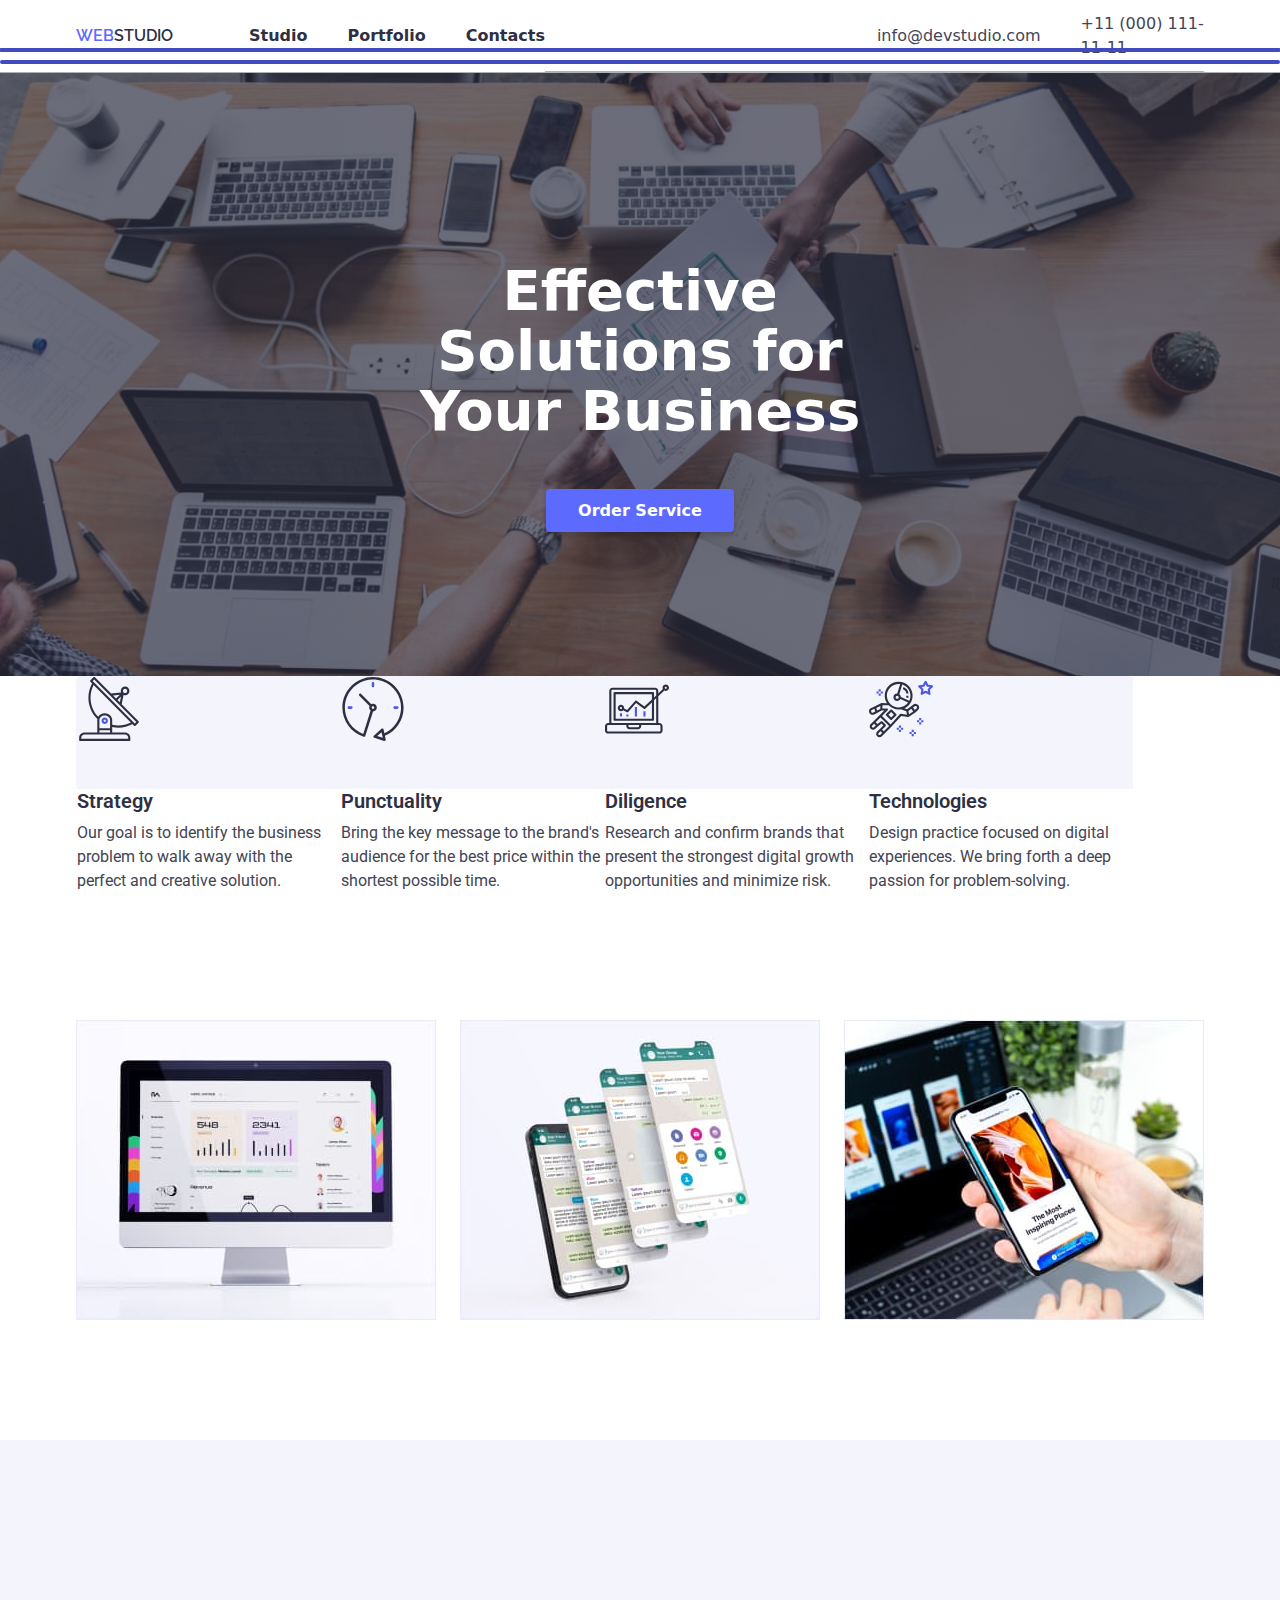
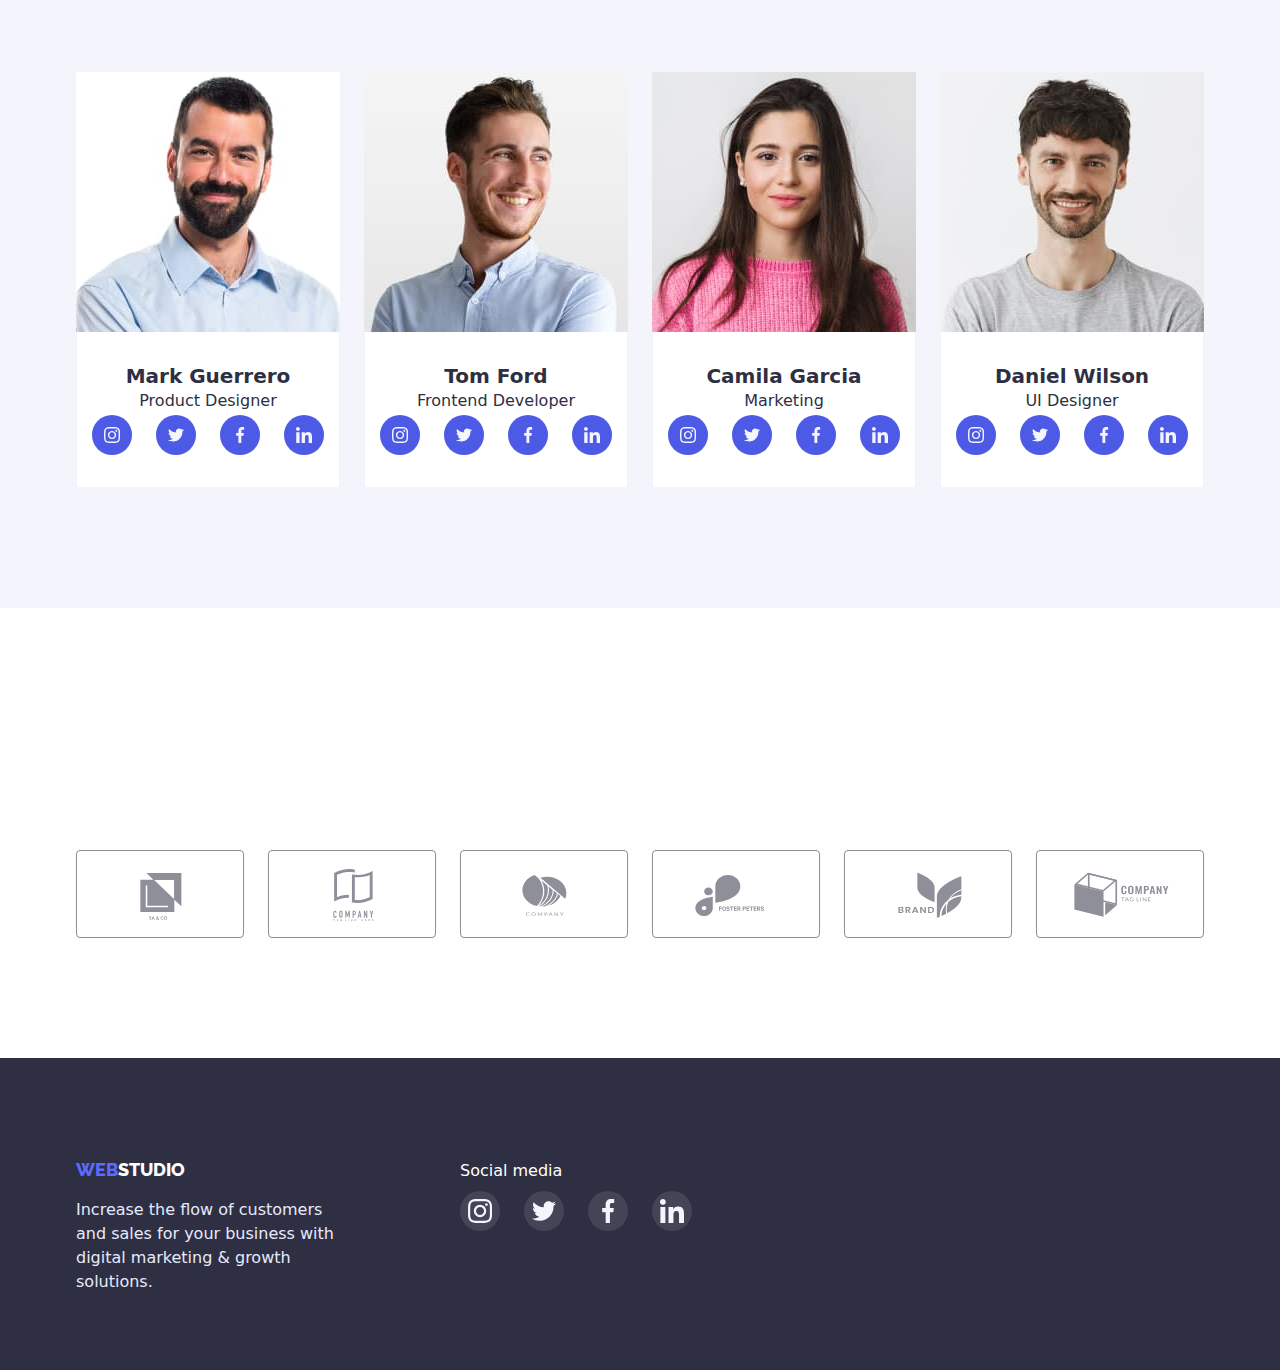
<file: index.html>
<!DOCTYPE html>
<html lang="en">
<head>
    <meta charset="UTF-8">
    <meta http-equiv="X-UA-Compatible" content="IE=edge">
    <meta name="viewport" content="width=device-width, initial-scale=1.0">
    <title>Main Page</title>
    <link rel="preconnect" href="https://fonts.googleapis.com"><link rel="preconnect" href="https://fonts.gstatic.com" crossorigin><link href="https://fonts.googleapis.com/css2?family=Raleway:wght@800&family=Roboto:wght@400;700&display=swap" rel="stylesheet">
    <link rel="stylesheet" href="./css/styles.css">
    <link rel="stylesheet" href="https://cdn.jsdelivr.net/npm/modern-normalize@1.1.0/modern-normalize.min.css">
    <link href="https://unpkg.com/aos@2.3.1/dist/aos.css" rel="stylesheet">
</head>
<body>
    <main>
        <header class=" header page-header-container ">
            <div class="container"style='display:flex;'>
                <nav class="page-nav">
                    <a href="" class=" studio link page-header  "><span class="web">Web</span>studio</a>
                    <ul class=" header-list list ">
                        <li class="header-list">
                            <a  class=" link page-header page-header-list" href="index.html "> Studio</a></li>
                        <li class="header-list">
                            <a class=" link page-header page-header-list" href=" portfolio.html "> Portfolio</a></li>
                        <li class="header-list">
                            <a class=" link page-header  page-header-list" href="#contacts">Contacts</a></li>
            </ul>   
    </nav>
    <ul class="header-list header list">
        <li class="header-link">
           <a class="contacts page-header page-header-list" href="mailto:info@devstudio.com">info@devstudio.com</a></li>
       <li class="header-link">
           <a class="contacts2 page-header page-header-list" href="tel:+110001111111">+11 (000) 111-11-11</a></li>
   </ul> 
            </div> 
    </header> 
        <section class="sol " id="studio">
            <div class="container" >
            <h1 class="solutions-title">Effective Solutions for Your Business </h1>
                <button type="button" class="btn btn-list" data-modal-open>Order Service</button >
            </div>
            </section>
        <section class=" container">
            <h2 class="visual skills">Our skills</h2>
                    <ul class=" list-ul list skills title-skills"> 
                            <li class="rectangle"> 
                                <div class="box-1">
                                        <svg class="foto-logo" width="64" height="64">
                                            <use href="./images/symbol-defs2.svg#icon-antenna-1-2-1"></use>
                                        </svg> 
                                    </div>
                            <h3 class="title-list">Strategy</h3>
                            <p class="text "> Our goal is to identify the business problem to walk away with the perfect and creative solution.</p> </li>
                                <li class="rectangle">
                                    <div class="box-1">
                                    <svg class="foto-logo " width="64" height="64">
                                        <use href="./images/symbol-defs2.svg#icon-clock-1-2-1"></use>
                                    </svg>
                                </div>  
                                <h3  class="title-list ">Punctuality</h3>
                             <p class="text"> Bring the key message to the brand's audience for the best price within the shortest possible time.</p>  
                            </li>
                    <li class="rectangle">
                        <div class="box-1">
                        <svg class="foto-logo" width="64" height="64">
                            <use href="./images/symbol-defs2.svg#icon-diagram-1-2-1"></use>
                        </svg>
                    </div>
                        <h3  class="title-list ">Diligence</h3>
                            <p class="text"> Research and confirm brands that present the strongest digital growth opportunities and minimize risk.</p>
                        </li>
                        <li class="rectangle">
                            <div class="box-1">
                            <svg class="foto-logo " width="64" height="64">
                                <use href="./images/symbol-defs2.svg#icon-astronaut-1-2-1"></use>
                            </svg> </div>
                    <h3  class="title-list ">Technologies</h3>
                      <p class="text">Design practice focused on digital experiences. We bring forth a deep passion for problem-solving.</p>  
                    </li>
                </ul> 
            </section>
           <section class="foto">
            <div class="container">
                <h2 class="kann-title" data-aos="fade-up-right">What are we doing</h2>
                <ul class="foto-list list">
                    <li class="foto-phone"><img src="./images/foto.jpg" alt="Laptop" width="360" height="300"></li>
                    <li class="foto-phone"><img src="./images/foto2.jpg" alt="Phones" width="360" height="300" ></li>
                    <li class="foto-phone"><img src="./images/foto3.jpg" alt="App in phone" width="360" height="300" ></li>
                </ul>
            </div>
            </section>
    <section class="team-title " >
        <div class="container">
   <h2 class="title-team "data-aos="fade-up-left" >Our Team </h2>
   <ul class="team-foto list ">
    <li class="team-title-foto"> 
        <img src="./images/foto4.jpg" alt="Product Designer" width="265px" height="260px">
     <div class="  empployees-card-contant-wrapper">
        <h3 class="name">Mark Guerrero</h3>
        <p class="work">Product Designer</p>
        <ul class=" social list">
            <li class="social-media ">
                <a href="" class="social-link link">
                    <svg class="social-icon" width="16" height="16">
                        <use href="./images/defs.svg#icon-instagram"></use>
                    </svg>
                </a></li>
                <li class="social-media">
                    <a href="" class="social-link link">
                        <svg class=" social-icon" width="16" height="16">
                            <use href="./images/defs.svg#icon-twitter"></use>
                        </svg>
                    </a></li>
                <li class="social-media">
                    <a href="" class="social-link link">
                        <svg class=" social-icon" width="16" height="16">
                            <use href="./images/defs.svg#icon-facebook"></use>
                        </svg>  
                    </a></li>
                <li class="social-media ">
                    <a href="" class="social-link link">
                        <svg class=" social-icon" width="16" height="16">
                            <use href="./images/defs.svg#icon-linkedin"></use>
                        </svg> 
                    </a></li>
    </div>
    </li>
       <li class="team-title-foto"><img src="./images/foto5.jpg" alt="Frontend Developer" width="265px" height="260px">
        <div class="empployees-card-contant-wrapper">
        <h3 class="name">Tom Ford</h3>
        <p class="work">Frontend Developer</p>
        <ul class="social list">
            <li class="social-media">
                <a href="" class="social-link link">
                <svg class="social-icon" width="16" height="16">
                    <use href="./images/defs.svg#icon-instagram"></use>
                </svg>
            </a></li>
            <li class="social-media">
                <a href="" class="social-link link">
                    <svg class=" social-icon" width="16" height="16">
                        <use href="./images/defs.svg#icon-twitter"></use>
                    </svg>
                </a></li>

            <li class="social-media">
                <a href="" class="social-link link">
                    <svg class=" social-icon" width="16" height="16">
                        <use href="./images/defs.svg#icon-facebook"></use>
                    </svg> 
                </a></li>
            <li class="social-media ">
                <a href="" class="social-link link">
                    <svg class=" social-icon" width="16" height="16">
                        <use href="./images/defs.svg#icon-linkedin"></use>
                    </svg> 
                </a></li>
        </ul>
    </div>
    </li> 
    <li class="team-title-foto"><img src="./images/foto6.jpg" alt="Marketing" width="265px" height="260px">
        <div class="empployees-card-contant-wrapper">
            <h3 class="name">Camila Garcia </h3>
            <p class="work">Marketing</p>
            <ul class="social list">
                <li class="social-media ">
                    <a href="" class="social-link link">
                        <svg class="social-icon" width="16" height="16">
                            <use href="./images/defs.svg#icon-instagram"></use>
                        </svg> 
                    </a></li>
                <li class="social-media">
                    <a href="" class="social-link link">
                        <svg class=" social-icon" width="16" height="16">
                            <use href="./images/defs.svg#icon-twitter"></use>
                        </svg>
                    </a></li>
                <li class="social-media">
                    <a href="" class="social-link link">
                        <svg class=" social-icon" width="16" height="16">
                            <use href="./images/defs.svg#icon-facebook"></use>
                        </svg>
                    </a></li>
                <li class="social-media">
                    <a href="" class="social-link link">
                        <svg class=" social-icon" width="16" height="16">
                            <use href="./images/defs.svg#icon-linkedin"></use>
                        </svg> 
                    </a></li>
            </ul>
        </div>
    </li>
    <li class="team-title-foto" ><img src="./images/foto7.jpg" alt="UI Designer" width="265px" height="260px">
        <div class="empployees-card-contant-wrapper">
            <h3 class="name">Daniel Wilson</h3>
            <p class="work">UI Designer</p>
            <ul class="social list">
                <li class="social-media">
                    <a href="" class="social-link link">
                        <svg class="social-icon" width="16" height="16">
                            <use href="./images/defs.svg#icon-instagram"></use>
                        </svg> 
                    </a></li>
                <li class="social-media">
                    <a href="" class="social-link link">
                        <svg class=" social-icon" width="16" height="16">
                            <use href="./images/defs.svg#icon-twitter"></use>
                        </svg>   
                    </a></li>
                <li class="social-media">
                    <a href="" class="social-link link">
                        <svg class=" social-icon" width="16" height="16">
                            <use href="./images/defs.svg#icon-facebook"></use>
                        </svg>
                    </a></li>
                <li class="social-media">
                    <a href="" class="social-link link">
                        <svg class=" social-icon" width="16" height="16">
                            <use href="./images/defs.svg#icon-linkedin"></use>
                        </svg>
                    </a></li>
            </ul>
       </div> 
    </li>
   </ul>
</div>
    </section>
    <section class="customers">
        <div class="container">
        <h2 class="customers-text" data-aos="fade-down-left">Customers</h2>
        <ul class="box list">
            <li class="logo">                                 
                <a href="" class="icone-link">
                <svg class=" logo-icon" width="104" height="56">
                    <use href="./images/symbol-defs.svg#icon-Logo"></use>
                </svg>
            </a></li>
            <li class="logo">
                <a href="" class="icone-link">
                    <svg class=" logo-icon"  width="104" height="56">
                        <use href="./images/symbol-defs.svg#icon-Logo2"></use>
                    </svg>
                </a></li>
            <li class="logo">
                <a href="" class="icone-link">
                    <svg class=" logo-icon" width="104" height="56" >
                        <use href="./images/symbol-defs.svg#icon-Logo3"></use>
                    </svg>
                </a>
            </li>
            <li class="logo">
                <a href="" class="icone-link">
                    <svg class=" logo-icon"  width="104" height="56">
                        <use href="./images/symbol-defs.svg#icon-Logo4"></use>
                    </svg>
                </a>
            </li>
            <li class="logo">
                <a href="" class="icone-link">
                    <svg class=" logo-icon"  width="104" height="56">
                        <use href="./images/symbol-defs.svg#icon-Logo5"></use>
                    </svg>
                </a>
            </li>
            <li class="logo">
                <a href="" class="icone-link">
                    <svg class=" logo-icon" width="104" height="56" >
                        <use href="./images/symbol-defs.svg#icon-Logo6"></use>
                    </svg>
                </a>
            </li>
        </ul>
    </div>
    </section>
    </main>
    <footer class="footer " id="contacts">
        <div class="container footer-container">
           <div class="div">
            <a class=" studio-footer link footer-end list " href=""><span class="web2">Web</span>studio</a></li>
        <p class="end-text">Increase the flow of customers and sales for your business with digital marketing & growth solutions.</p>
    </div>
        <div class="footer-div">
        <p class="media">Social media</p>
        <ul class="box-icone2 list ">
            <li class="box-icone">
            <a href="" class="box-icone-a">
                <svg class=" media-icone-a" width="24" height="24" >
                    <use href="./images/defs.svg#icon-instagram"></use>
                </svg>
            </a></li>
        <li class="box-icone">
             <a href="" class="box-icone-a">
             <svg class=" media-icon" width="24" height="24">
                <use href="./images/defs.svg#icon-twitter"></use>
            </svg>
        </a></li>
        <li class="box-icone">
             <a href="" class="box-icone-a">
                <svg class=" media-icon" width="24" height="24">
                    <use href="./images/defs.svg#icon-facebook"></use>
                </svg>
             </a></li>
             <li class="box-icone">
                <a href="" class="box-icone-a">
                    <svg class=" media-icon" width="24" height=24">
                        <use href="./images/defs.svg#icon-linkedin"></use>
                    </svg>
                </a></li>
    </ul> 
</div>
    </div>
    </footer>
    <div class="backdrop is-hidden" data-modal >
        <div class="modal">
            <button type="button" class="modal-button" data-modal-close >
                <a href="" class="icon-a">
                <svg class="" width="8" height=8" >
                    <use href="./images/x.svg"  ></use>
                </svg>
            </button>
        </div>
    </div>
</body> 
<script src="https://unpkg.com/aos@2.3.1/dist/aos.js"></script>
<script>
AOS.init();
</script>
<script src="./js/modal.js"></script>
</html>
</file>
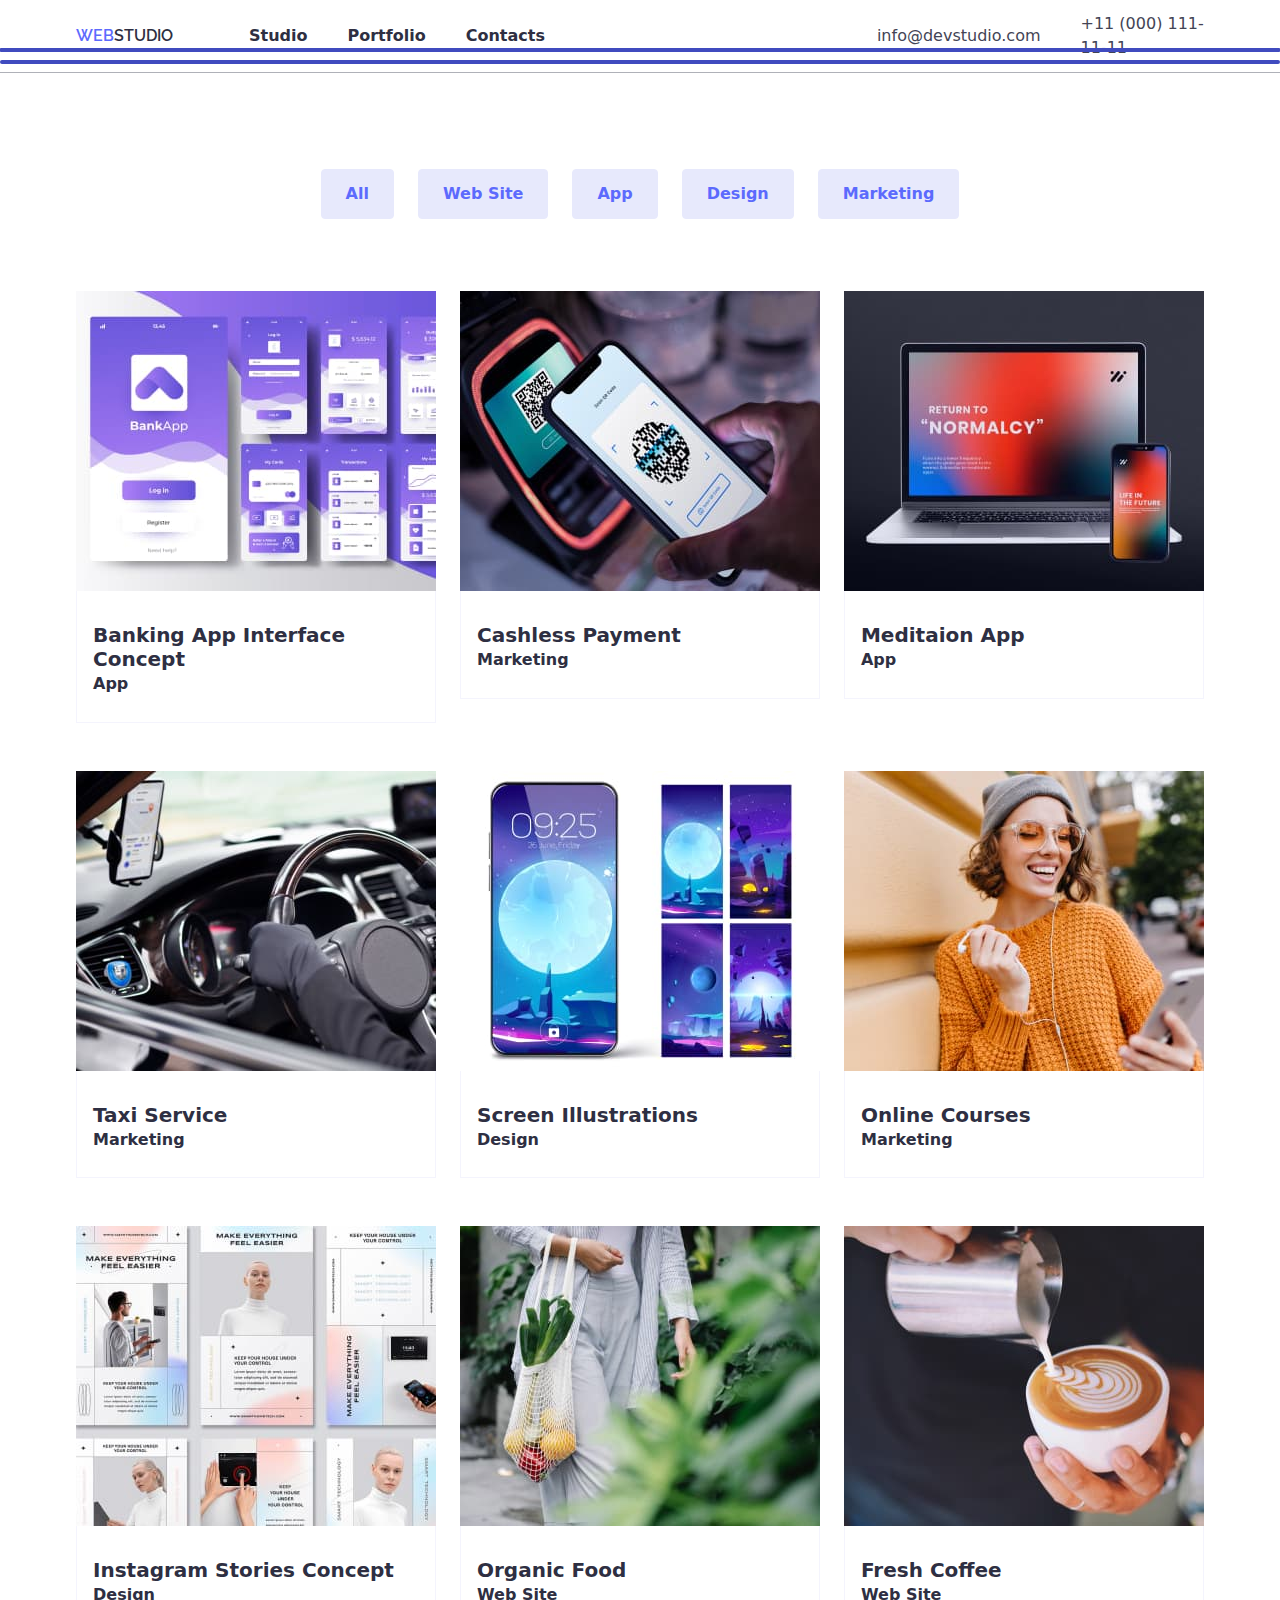
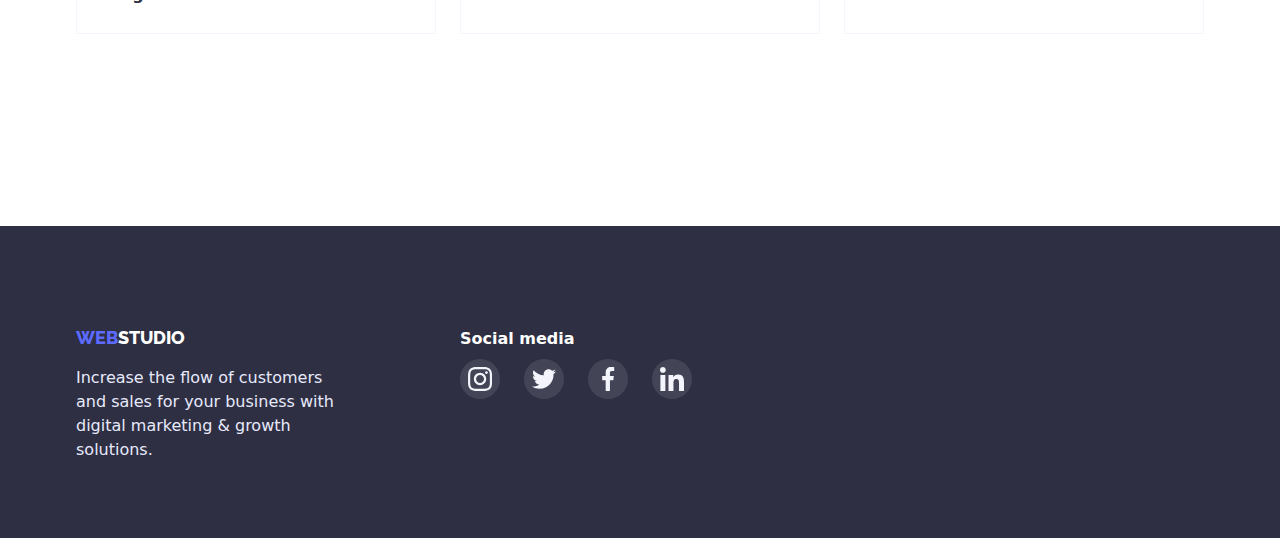
<file: portfolio.html>
<!DOCTYPE html>
<html lang="en">
<head>
    <meta charset="UTF-8">
    <meta http-equiv="X-UA-Compatible" content="IE=edge">
    <meta name="viewport" content="width=device-width, initial-scale=1.0">
    <title>Portfolio</title>
    <link rel="preconnect" href="https://fonts.googleapis.com"><link rel="preconnect" href="https://fonts.gstatic.com" crossorigin><link href="https://fonts.googleapis.com/css2?family=Raleway:wght@800&family=Roboto:wght@400;700&display=swap" rel="stylesheet">
    <link rel="stylesheet" href="./css/styles.css">
    <link rel="stylesheet" href="https://cdn.jsdelivr.net/npm/modern-normalize@1.1.0/modern-normalize.min.css">
</head>
<body>
    <header class="page-header-container header">
        <div class="container" style='display:flex;'>
            <nav class="page-nav">
                <a href="" class=" studio link page-header"><span class="web">Web</span>studio</a>
                <ul class=" header-list list ">
                    <li class="header-list">
                        <a  class=" link page-header page-header-link" href="index.html "> Studio</a></li>
                    <li class="header-list">
                        <a class=" link page-header page-header-list" href=" portfolio.html "> Portfolio</a></li>
                    <li class="header-list">
                        <a class=" link page-header page-header-list"  href="#contacts">Contacts</a></li>
                </ul>
            </nav>
            <ul class="header-list list ">
                <li class=" header-link">
                    <a class=" contacts page-header page-header-list" href="mailto:info@devstudio.com">info@devstudio.com</a></li>
                <li class=" header-link">
                    <a class=" contacts2 page-header page-header-list" href="tel:+110001111111">+11 (000) 111-11-11</a></li>
            </ul>
        </div>
            </header>
    <main>
    <section class="portfolio">
        <div class="container">
            <h1 class="button3 visual " id="portfolio">Button</h1>
            <ul class="list-button button2">
           <li><button type="button" class=" button button-list ">All</button></li>
           <li><button type="button" class=" button button-list ">Web Site</button></li>
          <li><button type="button" class=" button  button-list ">App</button></li> 
          <li><button type="button" class=" button  button-list ">Design</button></li> 
           <li><button type="button" class=" button button-list ">Marketing</button></li>
       </ul>
       <ul class=" team-foto-list list foto-team " >
        <li class=" team-title-foto team-title-foto1">
            <a href="" class="link ">
                <img src="./portfolio-images/foto.jpg" alt="Banking " width="360" height="300">
           <div class="empployees-card-contant2" >
            <h2  class=" name">Banking App Interface Concept</h2>
            <p class=" work">App</p>
           </div>
        </a>
        </li>
        <li class="team-title-foto team-title-foto1">
            <div class="foto-text-wrap">
                <a href="" class="link foto-text-a ">
                    <img src="./portfolio-images/phone.jpg" alt="phone" width="360" height="300">
                    <p class="foto-text0">14 Stylish and User-Friendly App Design Concepts · Task Manager App · Calorie Tracker App · Exotic Fruit Ecommerce App · Cloud Storage App</p>
                </div>
                    <div class="empployees-card-contant2">
                        <h2 class="name">Cashless Payment</h2>
                        <p class="work" >Marketing</p>
                    </div>
    
            
        </a>
        </li>
        <li class=" team-title-foto team-title-foto1">
            <a href="" class="link ">
            <img src="./portfolio-images/Laptop.jpg" alt="Meditaion App" width="360" height="300">
            <div  class="empployees-card-contant2">
                <h2 class="name">Meditaion App</h2>
                <p class="work">App</p>
            </div>
        </a>
        </li>
        <li class="team-title-foto team-title-foto1">
            <a href="" class="link ">
            <img src="./portfolio-images/taxi.jpg" alt="Taxi" width="360" height="300">  
            <div class="empployees-card-contant2" >
                <h3 class="name">Taxi Service</h3>
                <p class="work">Marketing</p>
            </div>
        </a>
        </li>
        <li class="team-title-foto team-title-foto1" >
            <a href="" class="link">
            <img src="./portfolio-images/screen.jpg" alt="Screen" width="360" height="300">
           <div class="empployees-card-contant2">
            <h3 class="name">Screen Illustrations</h3>
            <p class="work" >Design</p>
           </div>
        </a>
        </li>
        <li class="team-title-foto team-title-foto1 ">
            <a href="" class="link ">
            <img src="./portfolio-images/online.jpg" alt="Online Courses" width="360" height="300">
           <div class="empployees-card-contant2" >
            <h3 class="name">Online Courses</h3>
            <p class="work">Marketing</p>
           </div>
        </a>
        </li>
        <li class="team-title-foto team-title-foto1">
            <a href="" class="link">
            <img src="./portfolio-images/instagram.jpg" alt="Instagram Stories" width="360" height="300">
         <div class="empployees-card-contant2">  
            <h3 class="name">Instagram Stories Concept</h3>
           <p class="work">Design</p>
        </div>
    </a>
    </li>
        <li class="team-title-foto team-title-foto1">
            <a href="" class="link">
            <img src="./portfolio-images/organic.jpg" alt="Organic Food" width="360" height="300">
            <div class="empployees-card-contant2" >
                <h3 class="name" >Organic Food</h3>
                <p class="work">Web Site</p>
            </div>
        </a>
        </li>
        <li class="team-title-foto team-title-foto1">
            <a href="" class="link ">
            <img src="./portfolio-images/coffee.jpg" alt="Fresh Coffee" width="360" height="300"> 
            <div class="empployees-card-contant2" >
                <h3 class="name" >Fresh Coffee</h3>
                <p class="work">Web Site</p>
            </div>
        </a>
        </li>   
    </ul>     
</div>  
</section>
</main>  
<footer class="footer " id="contacts">
    <div class="container footer-container">
       <div class="div">
        <a class=" studio-footer link footer-end list " href=""><span class="web2">Web</span>studio</a></li>
    <p class="end-text">Increase the flow of customers and sales for your business with digital marketing & growth solutions.</p>
</div>
    <div class="footer-div">
    <h3 class="media">Social media</h3>
    <ul class="box-icone2 list ">
        <li class="box-icone">
            <a href="" class="box-icone-a">
            <svg class=" media-icone-a" width="24" height="24" >
                <use href="./images/defs.svg#icon-instagram"></use>
            </svg>
        </a></li>
    <li class="box-icone">
         <a href="" class="box-icone-a">
         <svg class=" media-icon" width="24" height="24">
            <use href="./images/defs.svg#icon-twitter"></use>
        </svg>
    </a></li>
    <li class="box-icone">
         <a href="" class="box-icone-a">
            <svg class=" media-icon" width="24" height="24">
                <use href="./images/defs.svg#icon-facebook"></use>
            </svg>
         </a></li>
         <li class="box-icone">
            <a href="" class="box-icone-a">
                <svg class=" media-icon" width="24" height=24">
                    <use href="./images/defs.svg#icon-linkedin"></use>
                </svg>
            </a></li>
</ul>
</div>
</div>
</footer>
</body>
</html>
</file>
<file: css/styles.css>
:root{
    --title-color : #2E2F42;
    --typle-color:#5c6afd;
    --while-color:#FFFFFF;
    --typle2-color:#434455;
    --while2-color:#E7E9FC;
    --while3-color:#F4F4FD;
    --blue-color:#4D5AE5;
    --title2-color:#AFB1B8;
    --title3-color:#8E8F99;
    --title4-color:#E5E5E5;
    --blue2-color:#404BBF;
    --green:#31D0AA;
}

h1,
h2,
h3,
p{
margin-top: 0%;
margin-bottom: 0%;
}

ul{
margin-top: 0%;
margin-bottom: 0%;
padding-left: 0%;
}
img{
display: block;
width: 100%;
height: auto;
}
.container{
width: 1158px;
margin-left: auto;
margin-right: auto;
padding-left: 15px;
padding-right: 15px;
}
/*-------------HEADER-------------- */
.header{
background:var(--while-color);
border-bottom: 1px solid var(--title2-color);
}
.element.style{
    display: flex;
}
.studio{
   margin-right: 76px;
}
.page-header-container{
    display: flex;
    align-items: center;
}
.page-nav{
    display:flex;
    align-items: center;
}
.header-list{
    display: flex;
    align-items: center; 
    gap: 40px;
    color: transparent;
    transition: color 300ms linear ;
    }
.page-header::after{
    content:'' ;
    position: absolute;
    width: 100%;
    height: 4px;
    display: block;
    background-color:var(--blue2-color);
    left: 0;
    border-radius: 2px;
}

.contacts{
    margin-left: 332px;
}

body{
    color:var(--title-color) ;
    font-family: 'Roboto',sans-serif;
}
.web{
    color: var(--typle-color);
    text-transform: uppercase; 
    font-family: Raleway;
}
.studio{
    color:var(--title-color);
    text-transform: uppercase; 
    font-family: Raleway;
}
/*---------------BUTTON------------ */
.page-header{
    padding-top: 24px;
    padding-bottom: 24px;
}
.header-list :hover,
.header-list:focus{
color:var(--blue-color);
}

/* --------HEADER-------- */
.link{
    font-size: 16px;
    line-height:calc(24/16);
    color:var(--title-color);
    font-weight: 600;
}
.contacts{
    font-size: 16px;
    line-height:calc(24/16);
    color:var(--typle2-color);
    text-decoration: none;
    margin-right: auto;

}
.contacts2{
    font-size: 16px;
    line-height:calc(24/16);
    color:var(--typle2-color);
    text-decoration: none;
    margin-left: auto;
    margin-right: auto; 
}
/*------------------SKILLS-------------*/
.rectangle{
    border-radius: 4px;
    background-color: var(--while3-color);
    border: 1px solid var(--while3-color);
    display: block;
    width: 264px;
    height: 112px;
    gap: 24px;
}
/*--------------STUDIO---------- */
.box-media{
    border-radius: 4px;
    background-color: var(--while3-color);
    width: 264px;
    height: 112px;
    gap: 24px;
    justify-content: center;
    display: flex;
}
.box-1{
    background-color: var(--while3-color);
    height: 112px;
    width: 264px;
    display: flex;
    align-items: center;
    justify-content: center;
    display: block;
}
.sol{
    padding-top:188px ;
    padding-bottom:188px;
    margin-left: auto;
    margin-right: auto;
    max-width: 1440px;
    height: 603px;
    background-image: linear-gradient(rgba(46, 47, 66, 0.7),rgba(46, 47, 66, 0.7)), url('../images/office.jpg');
    background-size:cover;
    background-position: center;
    background-repeat:no-repeat ;
    background-color: var(--title-color);
}
.foto-text0{
position: absolute;
top: 0;
font-size: 16px;
font-weight: 400px;
line-height: 2,4;
color: var(--while-color);
padding: 40px;
background-color: var(--blue-color);
height: 100%;
transform:translateY(100%);
transition: transform 300ms linear;
overflow:auto;
}
.team-title-foto:hover .foto-text0{
    transform:translateY(0);
}
.foto-text-wrap{
    position: relative;
    overflow: hidden;
}
.foto-list{
    display: flex;
    gap: 24px;
}
.solutions-title{
    font-size: 56px;
    line-height:calc(60/56);
    color:var(--while-color);
    width: 492px;
    margin-left:auto;
    margin-right: auto;
    text-align: center;
}
/*-------------BUTTON------------- */
.btn{
      padding-top:12px; ;
      padding-bottom: 12px;
      padding-left:32px;
      padding-right: 32px;
    font-family:inherit;
        font-size: 16px;
        line-height: calc(19/16);
        cursor: pointer;
}
.btn{
    background-color: var(--typle-color); 
    color:var(--while-color);
    margin-top: 48px;
    margin-left: auto;
    margin-right: auto;
    display: block;
    box-shadow: 0px 4px 4px rgba(0, 0, 0, 0.15);
    border-radius: 4px;
    font-weight: 600;
    border: none;
}
.button-list:hover,
.button-list:focus{  
    background-color:var(--blue2-color);
    box-shadow: 0px 1px 6px rgba(46, 47, 66, 0.08), 0px 1px 1px rgba(46, 47, 66, 0.16), 0px 2px 1px rgba(46, 47, 66, 0.08);
    color: var(--while-color);
    border-color: var(--blue2-color);
}
.button{
    padding-top: 12px;
    padding-bottom: 12px;
    padding-left: 24px;
    padding-right: 24px;
    font-family: inherit;
    font-size: 16px;
    line-height: calc(24/16);
    cursor: pointer;
    background: var(--while2-color);
    color:var(--typle-color);
    border: 1px solid var(--while2-color);
    border-radius: 4px;
    font-weight: 600;
    transition: background-color 300ms linear;
    transition: box-shadow 300ms linear;
    transition: color 300ms linear;
    transition: border-color 300ms linear;
}

.list-button{
    display: flex;
    list-style: none;
    gap: 24px;
    justify-content: center;
    margin-bottom: 72px;
}
    /*------------PORTFOLIO------------- */
.visual{
        position: absolute;
        width: 1px;
        height: 1px;
        margin: -1px;
        border: 0;
        padding: 0;
        white-space:nowrap;
        clip-path: inset(100%);
        clip: rect(0 0 0 0);
        overflow: hidden;
    }
    /* ---------BUTTON--------- */
.button3{
        position: absolute;
        width: 1px;
        height: 1px;
        margin: -1px;
        border: 0;
        padding: 0;
        white-space:nowrap;
        clip-path: inset(100%);
        clip: rect(0 0 0 0);
        overflow: hidden; 
    }
.btn-list:focus,
.btn-list:hover{
    background-color: var(--blue2-color);
    color:var(--while-color) ;
    }
.btn-list{
    transition:background-color 300ms linear ;
    transition: color 300ms linear;
}
    /* --------------STUDIO---------- */
.list-ul{
 padding: 0%;
 margin: 0;
display: flex;
}
.st-list{
    margin-right: 24px;
    display: block;
}
.st-list2{
    margin-right: auto;
    display:block;
}
.list-ul>.st-list{
    outline: 1px solid var(--while-color)   
}
    .title-team{
        font-size: 36px;
        line-height: calc(40/36);
        color:var(--title-color);
        margin-bottom: 72px;
        margin-left:auto;
        margin-right: auto;
        text-align: center;
    }
.title-list{
        font-family: Roboto;
        font-weight: 600;
        font-size: 20px;
        line-height:calc(24/20);
        color:var(--title-color);
        margin-bottom:8px;
    }
.text{
        font-size: 16px;
        line-height:calc(24/16);
        color:var(--typle2-color);
        font-family:'Roboto';
        font-weight: 400;
        width: 264px;
    }
.foto{
        padding-top:120px ;
        padding-bottom: 120px;
    }
    /*-----------LIST-------- */
.list{
    list-style: none;
}
.foto-logo{
    justify-content: center;
    align-items: center;
    display: flex;
}
.link{
    text-decoration: none;
}
/* FOTO */
.kann-title{
    font-size: 36px;
    line-height:calc(40/36) ;
    color: var(--title-color);
    text-transform: capitalize;
    margin-bottom: 72px;
    margin-left:auto ;
    margin-right:auto;
    text-align: center;
}
/*---------CONTACTS-----------*/
.empployees-card-contant-wrapper{
border: 1px solid var(--while3-color);
background-color: var(--while-color);
border-top: none;
padding-top:32px;
padding-bottom: 32px;
text-align: center;
}
.icone-link{
    display: flex;
    width:100%;
    height: 100%;
    justify-content: center;
    align-items: center;
    border-radius: 4px;
    border: 1px solid var(--title3-color);
    fill: var(--title3-color);
}
.icone-link:hover,
.icone-link:focus{
border-color: var(--blue2-color);
fill: var(--blue2-color);
}
.empployees-card-contant2{
    border: 1px solid var(--while3-color);
    background-color: var(--while-color);
    border-top: none;
    padding-top:32px;
    padding-bottom: 32px;
    padding-left: 16px;  
}
.footer-container{
    display: flex;
}
.team-title{
    background:var(--while3-color);
    padding-top:120px;
    padding-bottom:120px;
    margin-left: auto;
    margin-right: auto;
}
.team-foto{
display: flex;
gap: 24px;
}
.team-foto-list{
    display: flex;
    gap: 48px 24px;
    flex-wrap: wrap;
}
.foto-team{
    margin-bottom: 120px;
}
.team-title-foto{
    font-size: 36px;
    line-height:calc(40/36);
    color:var(--title-color);
    width: calc((100% - 48px)/ 3);
}
team-title-foto1{
    transition: box-shadow 300ms linear;
}
.team-title-foto1:hover,
.team-title-foto1:focus{
    box-shadow: 0px 1px 6px rgba(46, 47, 66, 0.08), 0px 1px 1px rgba(46, 47, 66, 0.16), 0px 2px 1px rgba(46, 47, 66, 0.08);
}
.title-foto{
    font-size: 36px;
    line-height:calc(40/36);
    color:var(--title-color);
    margin-bottom: 48px;
    margin-right: 24px;

}
.card{
    margin-bottom: 120px;
}
.empployees-card-contant{
    border: 1px solid var(--while3-color);
background-color: var(--while-color);
border-top: none;
padding: 32px,16px,32px,26px;
}
.team{
    background-color:var(--while-color);
}
.name{
    font-size: 20px;
    line-height:calc(24/20);
    color:var(--title-color);
}
.work{
    font-size: 16px;
    line-height: calc(16/24);
    color:var(--title-color) ; 
    margin-top: 8px;
}
/*--------------------CUSTOMERS------------- */
.customers{
    background-color: var(--while-color);
    padding-top:130px ;
    padding-bottom: 120px;
}
.customers-text{ 
    font-size: 36px;
    line-height: calc(40/36);
    color:var(--title-color);
    margin-left:auto;
    margin-right: auto;
    text-align: center;
    margin-bottom: 72px;
}
.box{
display: flex;
gap: 24px;
}
.logo{
    width:calc((100% - 120px) / 6) ;
    height: 88px;
   
}
/*---------------------TEAM-------------------*/
.social{
    display: flex;
    gap: 24px;
    justify-content: center;
    margin-top: 8px;
}
.social-media{
width: 40px;
height: 40px;
}
.social-icon{
    align-items: center;
    justify-content: center;
}
.social-link{
    width: 100%;
    height: 100%;
    background-color: var(--blue-color);
    border-radius: 50%;
    display: flex;
   justify-content: center;
   align-items: center;
    cursor: pointer;
    transition: background-color 300ms linear;
    }
.social-link:hover,
.social-link:focus{
background-color: var(--blue2-color);
}
/*--------------------PORTFOLIO-------------*/
.portfolio{
    padding-bottom:72px;
    padding-top: 96px;
}
/*----------FOOTER---------- */
.footer{
    background-color:var(--title-color);
    padding-top:100px;
    padding-bottom:100px ;
    margin-left: auto;
    margin-right: auto;
}
.web2{
    color: var(--typle-color);
    text-transform: uppercase; 
    font-family: Raleway;
}
.studio-footer{
    color: var(--while-color);
    font-size: 18px;
    line-height: calc(24/18);
    font-weight: 800;
    text-transform: uppercase; 
    font-family: Raleway;
}
.end-text{
    font-size: 16px;
    line-height:calc(24/16);
    color:var(--while2-color) ;
     width: 264px;
     height:72px;
     margin-top: 16px;
    
}
.media{
font-size: 16px;
line-height:calc(24/16);
color: var(--while-color);
}
.box-icone2{
    display: flex;
    gap: 16px;
    margin-left: auto;
    margin-right: auto; 
}
.box-icone2{
    display: flex;
     gap: 24px;
    margin-top: 8px;
}
.box-icone{
    width: 4opx;
    height: 40px;
}
.box-icone-a{
    width: 40px;
    height: 40px;
    background-color:rgba(255, 255, 255, 0.1);
    border-radius: 50%;
    display: flex;
    align-items: center;
    justify-content: center;
    cursor: pointer;
    transition: background-color 300ms linear;
    fill: var(--title3-color);
}
.box-icone-a:focus,
.box-icone-a:hover{
background-color:var(--green) ;
}
.media-icon :hover,
.media-icon :focus{
color: var(--blue2-color);
}
.footer-container{
    align-items: baseline;
}
.div{
    margin-right: 120px;
}
.backdrop{
    position: fixed;
    top: 0;
    width: 100%;
    height: 100%;
    background-color: rgba(0, 0, 0, 0.671);
    transition: opacity 500ms linear,visibility 500ms linear;
}
.modal{
    position: absolute;
    top: 50%;
    left: 50%;
    width: 408px;
    min-height:576px ;
    background-color: var(--while-color);
    border-radius: 4px;
    transform: translate(-50%,-50%) scale(1) rotate(0);
    transition: transform 500ms linear;
}
.backdrop.is-hidden.modal{
    transform: translate(-50%,-50%) scale(0) rotate(-360de);
}
.modal-button{
    position: absolute;
    right: 10px;
    top: 10px;
    width: 24px;
    height: 24px;
    background-color: var(--title4-color);
    border-radius: 50%;
    color: none;
    cursor: pointer;
    border: none;
}
.is-hidden{
    opacity: 0;
    visibility: hidden;
    pointer-events: none;
}
.page-header-link{
    position: relative;
}
</file>
